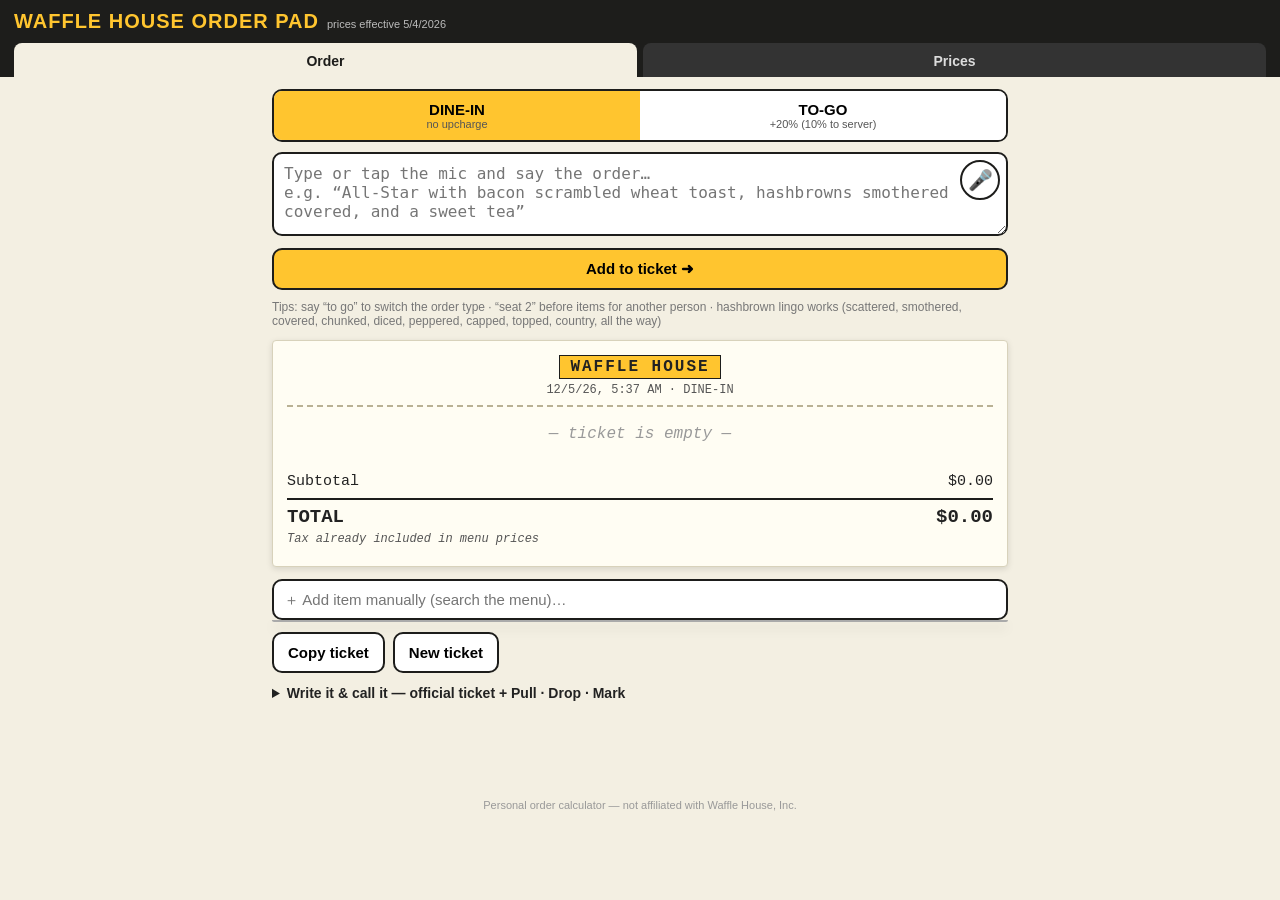
<file: index.html>
<!DOCTYPE html>
<html lang="en">
<head>
  <meta charset="UTF-8">
  <meta name="viewport" content="width=device-width, initial-scale=1.0, maximum-scale=1.0">
  <title>Waffle House Order Pad</title>
  <meta name="description" content="Personal Waffle House order calculator: speak or type an order, get a priced ticket.">
  <link rel="stylesheet" href="css/styles.css">
  <link rel="icon" href="data:image/svg+xml,<svg xmlns='http://www.w3.org/2000/svg' viewBox='0 0 100 100'><rect width='100' height='100' rx='15' fill='%23ffc52f'/><text x='50' y='68' font-size='52' text-anchor='middle' font-family='Arial' font-weight='bold' fill='%231d1d1b'>W</text></svg>">
</head>
<body>
  <header>
    <div class="brand">
      <h1>Waffle House Order Pad</h1>
      <span class="sub" id="effDate"></span>
    </div>
    <nav>
      <button class="active" data-view="orderView">Order</button>
      <button data-view="pricesView">Prices</button>
    </nav>
  </header>

  <main>
    <!-- ============ ORDER VIEW ============ -->
    <section id="orderView" class="view active">
      <div class="order-type">
        <button id="btnDineIn" class="active">DINE-IN<span class="hint">no upcharge</span></button>
        <button id="btnToGo">TO-GO<span class="hint">+20% (10% to server)</span></button>
      </div>

      <div class="input-wrap">
        <textarea id="orderText" placeholder="Type or tap the mic and say the order…&#10;e.g. “All-Star with bacon scrambled wheat toast, hashbrowns smothered covered, and a sweet tea”"></textarea>
        <button id="micBtn" aria-label="Start dictation">🎤</button>
      </div>
      <div class="btn-row">
        <button id="parseBtn" class="btn">Add to ticket ➜</button>
      </div>
      <p class="tip">Tips: say “to go” to switch the order type · “seat 2” before items for another person ·
        hashbrown lingo works (scattered, smothered, covered, chunked, diced, peppered, capped, topped, country, all the way)</p>

      <div id="alerts"></div>

      <div class="ticket">
        <div class="ticket-head">
          <span class="wh">WAFFLE HOUSE</span>
          <div class="meta" id="ticketDate"></div>
        </div>
        <div id="ticketLines"></div>
        <div class="totals" id="totals"></div>
      </div>

      <div class="addwrap">
        <input id="addSearch" type="text" placeholder="＋ Add item manually (search the menu)…" autocomplete="off">
        <div id="addResults"></div>
      </div>

      <div class="btn-row">
        <button id="copyBtn" class="btn secondary">Copy ticket</button>
        <button id="clearBtn" class="btn secondary">New ticket</button>
      </div>

      <details class="callout">
        <summary>Write it &amp; call it — official ticket + Pull · Drop · Mark</summary>
        <div class="wt-wrap">
          <table id="wtGrid"></table>
          <p class="wt-note">√ = in the ring · √s = scattered (l/w/m = light, well, steamed) ·
            toppings: s c h d p a t g = smothered covered chunked diced peppered capped topped country ·
            ⊘ = hold · white toast &amp; grits are the default (write nothing)</p>
        </div>
        <pre id="callout"></pre>
      </details>
    </section>

    <!-- ============ PRICES VIEW ============ -->
    <section id="pricesView" class="view">
      <div class="price-banner">
        <b>Price sheet</b> — effective <span id="bannerDate"></span>, menu code CAT-2P-26-124.
        Taxes are already included in every price.
        <div id="ovCount" style="margin-top:6px;color:#777"></div>
        <div class="btns">
          <button id="resetPrices" class="btn small secondary">Reset to defaults</button>
          <button id="exportPrices" class="btn small secondary">Export prices.js</button>
        </div>
      </div>
      <input id="priceSearch" type="text" placeholder="Search items…" autocomplete="off">
      <div id="priceList"></div>
    </section>
  </main>

  <footer>Personal order calculator — not affiliated with Waffle House, Inc.</footer>

  <script src="data/prices.js"></script>
  <script src="js/parser.js"></script>
  <script src="js/ticket.js"></script>
  <script src="js/speech.js"></script>
  <script src="js/app.js"></script>
  <script>document.getElementById("bannerDate").textContent = window.WH_MENU.effectiveDate;</script>
</body>
</html>
</file>
<file: css/styles.css>
/* Waffle House Order Pad — mobile-first */
:root {
  --wh-yellow: #ffc52f;
  --wh-black: #1d1d1b;
  --wh-red: #c8102e;
  --paper: #fffdf3;
  --ink: #222;
  --muted: #777;
  --line: #e3ddc8;
}

* { box-sizing: border-box; }
html, body { margin: 0; padding: 0; }
body {
  font-family: -apple-system, BlinkMacSystemFont, "Segoe UI", Roboto, Helvetica, Arial, sans-serif;
  background: #f3efe2;
  color: var(--ink);
}

header {
  background: var(--wh-black);
  color: #fff;
  padding: 10px 14px 0;
}
.brand {
  display: flex;
  align-items: baseline;
  gap: 8px;
  flex-wrap: wrap;
}
.brand h1 {
  font-size: 20px;
  margin: 0;
  letter-spacing: 1px;
  color: var(--wh-yellow);
  text-transform: uppercase;
}
.brand .sub { font-size: 11px; color: #bbb; }

nav { display: flex; gap: 6px; margin-top: 10px; }
nav button {
  flex: 1;
  border: none;
  padding: 10px 0 8px;
  font-size: 14px;
  font-weight: 600;
  background: #333;
  color: #ddd;
  border-radius: 8px 8px 0 0;
  cursor: pointer;
}
nav button.active { background: #f3efe2; color: var(--wh-black); }

main { max-width: 760px; margin: 0 auto; padding: 12px 12px 80px; }
.view { display: none; }
.view.active { display: block; }

/* ---------- order type toggle ---------- */
.order-type {
  display: flex;
  border: 2px solid var(--wh-black);
  border-radius: 10px;
  overflow: hidden;
  margin-bottom: 10px;
}
.order-type button {
  flex: 1;
  padding: 10px;
  font-size: 15px;
  font-weight: 700;
  border: none;
  background: #fff;
  cursor: pointer;
}
.order-type button.active { background: var(--wh-yellow); }
.order-type .hint { font-size: 11px; font-weight: 400; display: block; color: #555; }

/* ---------- input area ---------- */
.input-wrap { position: relative; margin-bottom: 8px; }
textarea#orderText {
  width: 100%;
  min-height: 84px;
  font-size: 16px;
  padding: 10px 52px 10px 10px;
  border: 2px solid var(--wh-black);
  border-radius: 10px;
  resize: vertical;
  background: #fff;
}
#micBtn {
  position: absolute;
  right: 8px;
  top: 8px;
  width: 40px;
  height: 40px;
  font-size: 20px;
  border-radius: 50%;
  border: 2px solid var(--wh-black);
  background: #fff;
  cursor: pointer;
}
#micBtn.listening {
  background: var(--wh-red);
  color: #fff;
  animation: pulse 1.2s infinite;
}
@keyframes pulse { 50% { transform: scale(1.12); } }

.btn-row { display: flex; gap: 8px; margin-bottom: 10px; }
.btn {
  padding: 10px 14px;
  font-size: 15px;
  font-weight: 700;
  border: 2px solid var(--wh-black);
  border-radius: 10px;
  background: var(--wh-yellow);
  cursor: pointer;
}
.btn.secondary { background: #fff; font-weight: 600; }
.btn.small { padding: 6px 10px; font-size: 13px; }
.btn:active { transform: translateY(1px); }
#parseBtn { flex: 1; }

.tip { font-size: 12px; color: var(--muted); margin: 0 0 12px; }

/* ---------- alerts ---------- */
.alert {
  border-radius: 10px;
  padding: 10px 12px;
  margin-bottom: 10px;
  font-size: 14px;
}
.alert.warn { background: #fff3cd; border: 1px solid #e5c963; }
.alert.miss { background: #fde8e8; border: 1px solid #e8a3a3; }
.alert .suggestions { margin-top: 6px; display: flex; gap: 6px; flex-wrap: wrap; }
.alert .suggestions button {
  border: 1px solid var(--wh-black);
  background: #fff;
  border-radius: 14px;
  padding: 4px 10px;
  font-size: 13px;
  cursor: pointer;
}

/* ---------- ticket ---------- */
.ticket {
  background: var(--paper);
  border: 1px solid #d8d2bb;
  border-radius: 4px;
  box-shadow: 0 2px 6px rgba(0,0,0,.12);
  padding: 14px 14px 18px;
  font-family: "Courier New", Courier, monospace;
}
.ticket-head { text-align: center; border-bottom: 2px dashed #b9b194; padding-bottom: 8px; }
.ticket-head .wh {
  font-weight: 700;
  letter-spacing: 2px;
  background: var(--wh-yellow);
  display: inline-block;
  padding: 2px 10px;
  border: 1px solid var(--wh-black);
}
.ticket-head .meta { font-size: 12px; color: #555; margin-top: 4px; }

.seat-label {
  margin: 10px 0 2px;
  font-size: 12px;
  font-weight: 700;
  color: var(--wh-red);
  border-bottom: 1px solid var(--line);
}

.tline { padding: 8px 0 6px; border-bottom: 1px dotted var(--line); cursor: pointer; }
.tline .row { display: flex; justify-content: space-between; gap: 8px; font-size: 15px; }
.tline .qty { font-weight: 700; min-width: 26px; }
.tline .nm { flex: 1; }
.tline .amt { font-weight: 700; white-space: nowrap; }
.tline .mods, .tline .notes { font-size: 13px; color: #555; padding-left: 26px; }
.tline .mods span { display: block; }
.tline .notes { font-style: italic; }
.tline.review { background: #fde8e8; }

.tline .edit {
  display: none;
  margin-top: 8px;
  padding: 8px;
  background: #f6f2e3;
  border-radius: 8px;
  font-family: inherit;
}
.tline.editing .edit { display: block; }
.edit .erow { display: flex; align-items: center; gap: 8px; margin-bottom: 6px; flex-wrap: wrap; }
.edit label { font-size: 12px; color: #555; }
.edit input[type="number"] { width: 80px; font-size: 15px; padding: 4px; }
.edit .qbtn {
  width: 34px; height: 34px;
  font-size: 18px; font-weight: 700;
  border: 1px solid var(--wh-black);
  background: #fff; border-radius: 8px; cursor: pointer;
}
.edit .del { background: var(--wh-red); color: #fff; border: none; }

.totals { margin-top: 10px; font-size: 15px; }
.totals .trow { display: flex; justify-content: space-between; padding: 2px 0; }
.totals .grand { font-size: 19px; font-weight: 700; border-top: 2px solid var(--wh-black); margin-top: 6px; padding-top: 6px; }
.totals .note { font-size: 12px; color: #555; font-style: italic; }
.empty { text-align: center; color: #999; padding: 18px 0; font-style: italic; }

/* ---------- add item search ---------- */
.addwrap { margin: 12px 0; position: relative; }
#addSearch {
  width: 100%; font-size: 15px; padding: 10px;
  border: 2px solid var(--wh-black); border-radius: 10px;
}
#addResults {
  position: absolute; left: 0; right: 0; z-index: 5;
  background: #fff; border: 1px solid #aaa; border-radius: 0 0 10px 10px;
  max-height: 260px; overflow: auto;
  box-shadow: 0 6px 12px rgba(0,0,0,.15);
}
#addResults div { padding: 9px 12px; border-bottom: 1px solid #eee; cursor: pointer; display: flex; justify-content: space-between; gap: 10px; font-size: 14px; }
#addResults div:hover { background: #fff7dd; }
#addResults .pr { font-weight: 700; }

/* ---------- callout ---------- */
details.callout { margin-top: 12px; }
details.callout summary { cursor: pointer; font-weight: 600; font-size: 14px; }
details.callout pre {
  background: var(--wh-black); color: var(--wh-yellow);
  padding: 12px; border-radius: 10px;
  font-size: 13px; white-space: pre-wrap;
}
.wt-wrap { overflow-x: auto; margin: 10px 0; }
#wtGrid {
  width: 100%; border-collapse: collapse; background: #fdf6c9;
  border: 2px solid var(--wh-black); font-size: 13px;
}
#wtGrid th, #wtGrid td { border: 1px solid #b9b08a; padding: 4px 6px; text-align: center; }
#wtGrid th { background: #f3e9a9; font-size: 11px; }
#wtGrid .rn { text-align: left; font-size: 10px; font-weight: 700; width: 86px; }
#wtGrid .amt { text-align: right; width: 64px; font-variant-numeric: tabular-nums; }
#wtGrid tr.blank td { color: #c4ba8e; }
#wtGrid tr.tot td { font-weight: 800; background: #f3e9a9; }
.wt-note { font-size: 11px; color: var(--muted); margin: 6px 0 8px; }

/* ---------- prices view ---------- */
.price-banner {
  background: #fff; border: 2px solid var(--wh-black);
  border-radius: 10px; padding: 10px 12px; margin-bottom: 10px; font-size: 13px;
}
.price-banner .btns { display: flex; gap: 8px; margin-top: 8px; flex-wrap: wrap; }
#priceSearch {
  width: 100%; font-size: 15px; padding: 10px;
  border: 2px solid var(--wh-black); border-radius: 10px; margin-bottom: 10px;
}
.pcat { margin: 14px 0 4px; font-size: 14px; font-weight: 700; color: var(--wh-red); text-transform: uppercase; letter-spacing: 1px; }
.prow {
  display: flex; align-items: center; justify-content: space-between; gap: 10px;
  background: #fff; padding: 8px 10px; border-bottom: 1px solid #e5e0cf; font-size: 14px;
}
.prow .nm { flex: 1; }
.prow .nm small { color: var(--muted); display: block; }
.prow input {
  width: 86px; font-size: 15px; padding: 6px; text-align: right;
  border: 1px solid #bbb; border-radius: 8px;
}
.prow.overridden input { border-color: var(--wh-red); background: #fff3f3; }
.prow .flag { color: var(--wh-red); font-size: 16px; }

footer { text-align: center; font-size: 11px; color: #999; padding: 18px 0 26px; }
</file>
